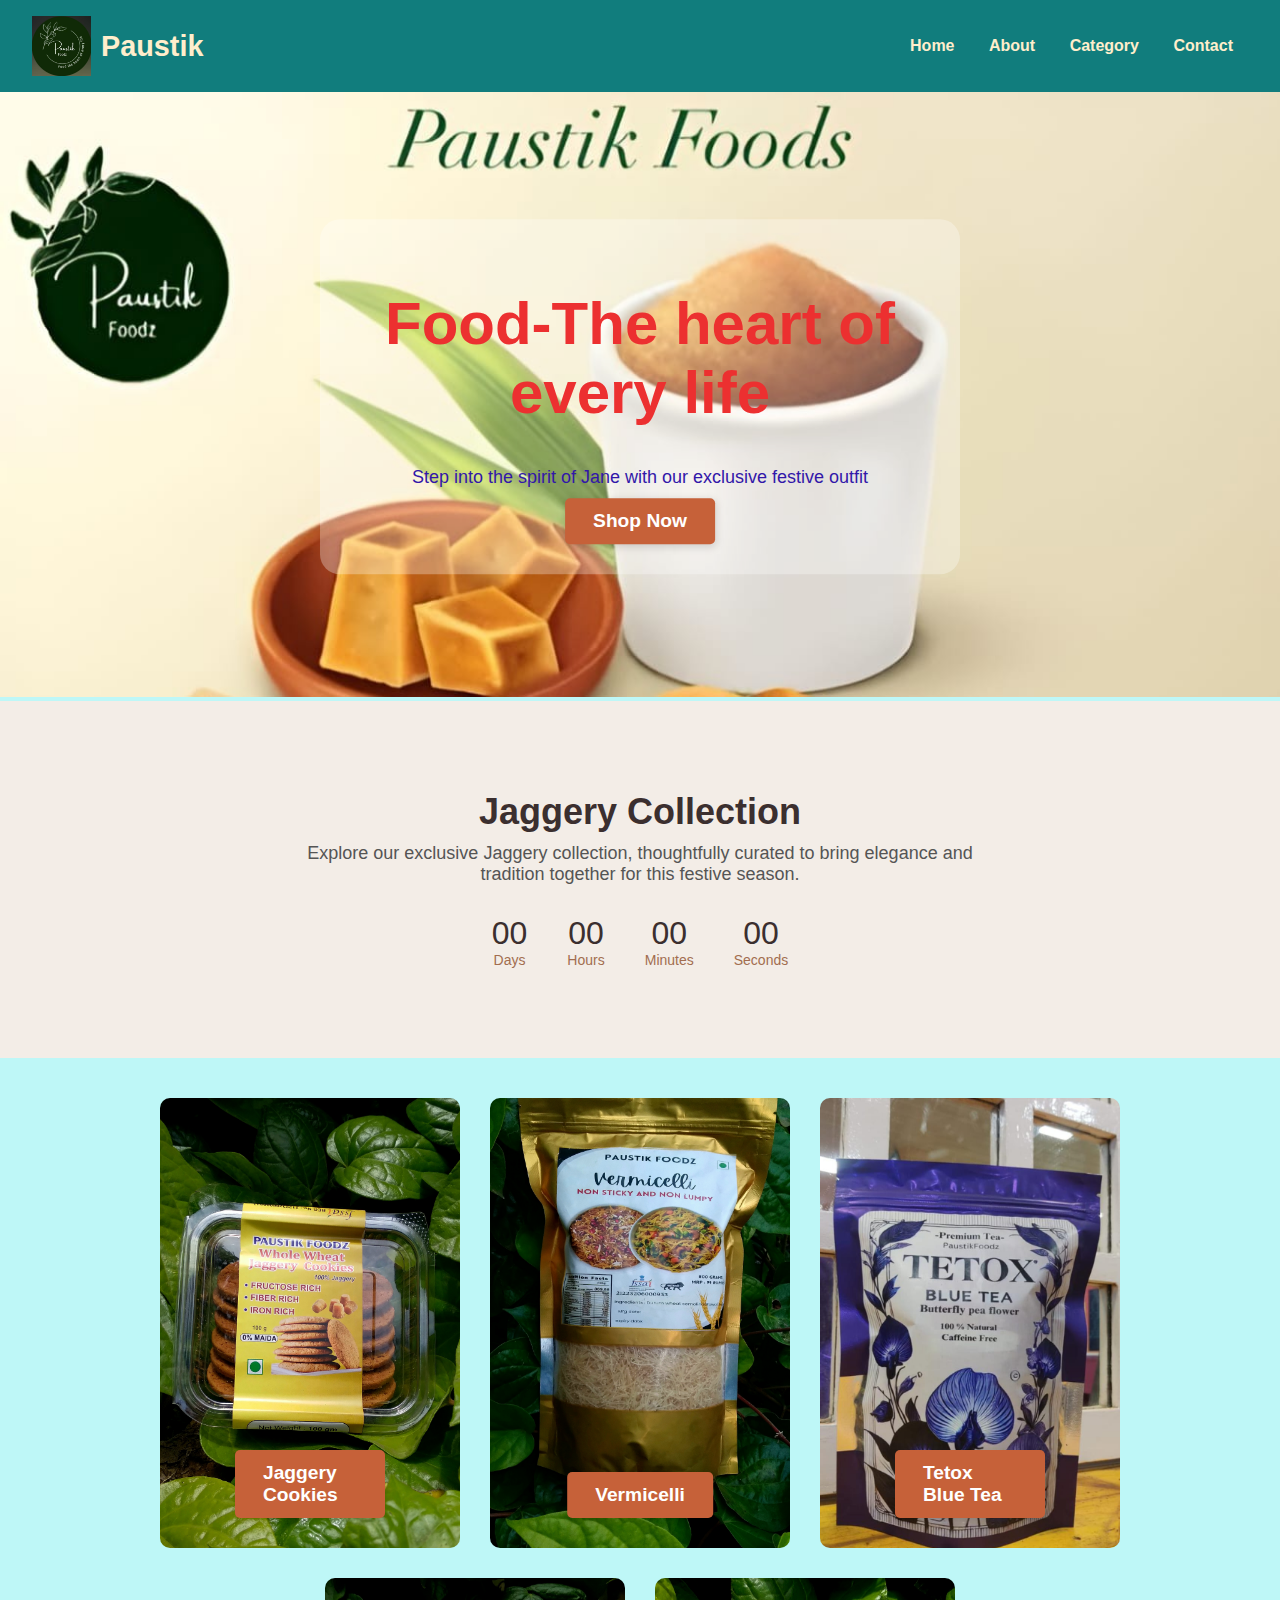
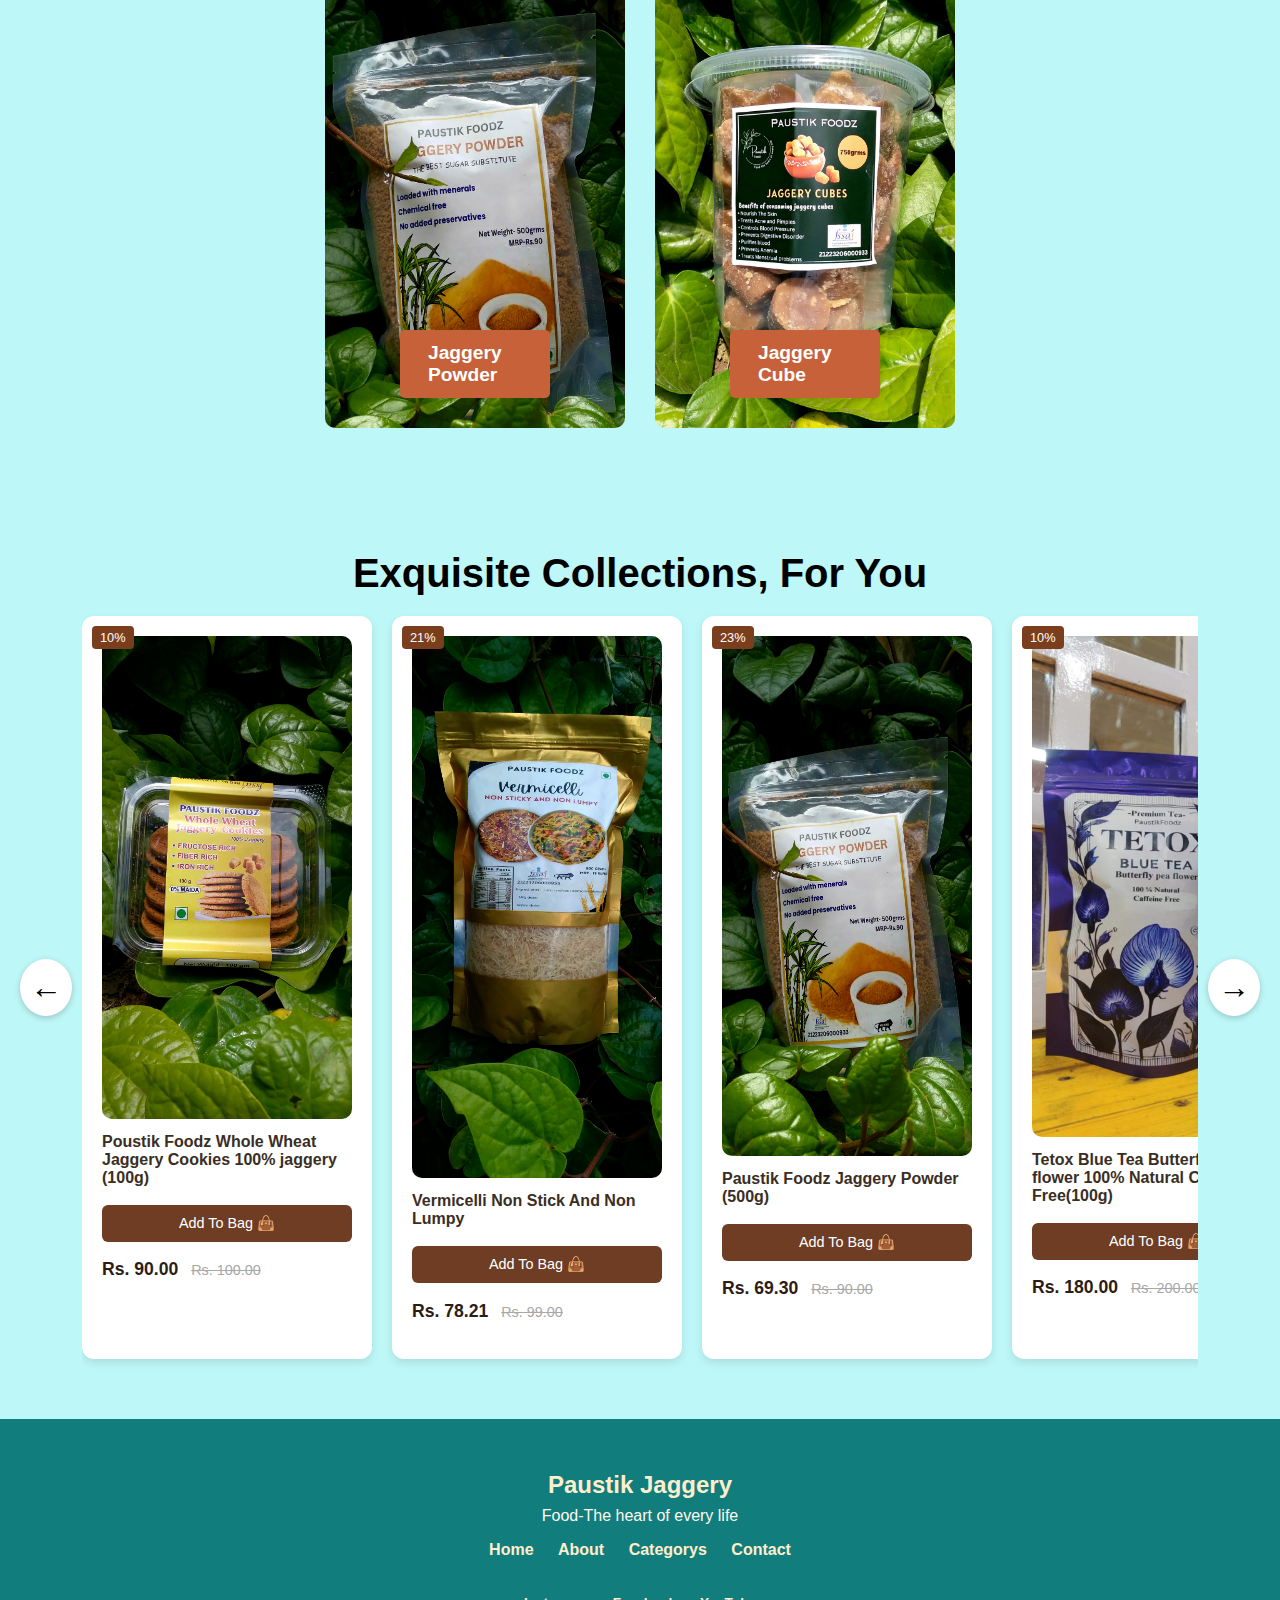
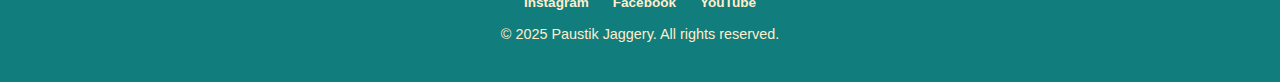
<file: index.html>
<!DOCTYPE html>
<html lang="en">
<head>
  <meta charset="UTF-8" />
  <meta name="viewport" content="width=device-width, initial-scale=1.0" />
  <title>Home Page</title>
  <link href="index.css" rel="stylesheet">
</head>
<body>

  <!-- Header with Logo and Navigation -->
  <header class="header">
    <div class="logo-container">
      <img src="image/logo.jpg" alt="Paustik " />
      <h1>Paustik</h1>
    </div>
    <nav>
      <a href="index.html">Home</a>
      <a href="about.html">About</a>
      <a href="category.html">Category</a>
      <a href="contact.html">Contact</a>
    </nav>
  </header>

  <!-- Hero Section -->
  <section class="hero">
    <img src="image/wp.jpg" alt="Onam Banner" class="hero-image"/>
    <div class="overlay">
      <h1>Food-The heart of every life</h1>
      <p>Step into the spirit of Jane with our exclusive festive outfit</p> <br> <br>
      <a href="category.html" class="btn">Shop Now</a>
    </div>
  </section>

  <!-- Jaggery Collection Countdown -->
  <section class="collection" id="collection">
    <div class="content">
      <h2>Jaggery Collection</h2>
      <p>Explore our exclusive Jaggery collection, thoughtfully curated to bring elegance and tradition together for this festive season.</p>
    </div>
    <div class="countdown">
      <div><span id="days">00</span><small>Days</small></div>
      <div><span id="hours">00</span><small>Hours</small></div>
      <div><span id="minutes">00</span><small>Minutes</small></div>
      <div><span id="seconds">00</span><small>Seconds</small></div>
    </div>
    <!-- <a href="#" class="btn dark">Shop Onam Collection</a> -->
  </section>

  <!-- Scroll to Top Button -->
  <!-- <button id="scrollToTopBtn">&#8679;</button> -->






   <section class="collections">
    <div class="collection-card">
      <img src="image/image1.jpg" alt="cookies Specials" />
      <div class="btn"> Jaggery Cookies</div>
    </div>
    <div class="collection-card">
      <img src="image/image2.jpg" alt="Jaggery" />
      <div class="btn">Vermicelli</div>
    </div>
    <div class="collection-card">
      <img src="image/image7.jpg" alt="Jaggery" />
      <div class="btn">Tetox Blue Tea</div>
    </div>
    <div class="collection-card">
      <img src="image/image3.jpg" alt="Jaggery" />
      <div class="btn"> Jaggery Powder </div>
    </div>
    <div class="collection-card">
      <img src="image/image4.jpg" alt="Jaggery" />
      <div class="btn"> Jaggery Cube </div>
    </div>
  </section>


  <section class="product-section">
    <h2>Exquisite Collections,  For You</h2>
    <!-- <p class="subheading">Discover Timeless Styles That Blend Tradition And Modern Elegance, Crafted To Elevate Every Occasion.</p> -->

    <div class="carousel">
      <div class="arrow left" onclick="scrollLeft()">&#8592;</div>

      <div class="product-container" id="productContainer">
        <!-- Product Card 1 -->
        <div class="product-card">
          <span class="discount">10%</span>
          <img src="image/image1.jpg" alt="Manjari Blossom" />
          <h3>Poustik Foodz Whole Wheat Jaggery Cookies 100% jaggery (100g) </h3>
          <button class="add-to-bag">Add To Bag 👜</button>
          <p class="price">Rs. 90.00 <span>Rs. 100.00</span></p>
        </div>

        <!-- Product Card 2 -->
        <div class="product-card">
          <span class="discount">21%</span>
          <img src="image/image2.jpg" alt="Padmam Grace" />
          <h3>Vermicelli Non Stick And Non Lumpy</h3>
          <button class="add-to-bag">Add To Bag 👜</button>
          <p class="price">Rs. 78.21 <span>Rs. 99.00</span></p>
        </div>

        
        <!-- Product Card 3 -->
        <div class="product-card">
          <span class="discount">23%</span>
          <img src="image/image3.jpg" alt="Gajam Strength" />
          <h3>Paustik Foodz Jaggery Powder (500g)</h3>
          <button class="add-to-bag">Add To Bag 👜</button>
          <p class="price">Rs. 69.30 <span>Rs. 90.00</span></p>
        </div>

        <!-- Product Card 4 -->
        <div class="product-card">
          <span class="discount">10%</span>
          <img src="image/image7.jpg" alt="Gajam Strength" />
          <h3>Tetox Blue Tea Butterfly pea flower 100% Natural Caffeine Free(100g)</h3>
          <button class="add-to-bag">Add To Bag 👜</button>
          <p class="price">Rs. 180.00 <span>Rs. 200.00</span></p>
        </div>

        <!-- Product Card 5 -->
        <div class="product-card">
          <span class="discount">23%</span>
          <img src="image/image4.jpg" alt="Tharam Legacy" />
          <h3> Paustik Foodz Jaggery Cube(750g) </h3>
          <button class="add-to-bag">Add To Bag 👜</button>
          <p class="price">Rs. 154.00 <span>Rs. 200.00</span></p>
        </div>

        <!-- Product Card 6 -->
        <div class="product-card">
          <span class="discount">10%</span>
          <img src="image/image5.jpg" alt="Poonthanam Beauty" />
          <h3>Poustik Foodz Ragi Jaggery Cookies 100% jaggery (100g)</h3>
          <button class="add-to-bag">Add To Bag 👜</button>
          <p class="price">Rs. 90.00 <span>Rs. 100.00</span></p>
        </div>
      </div>

      <!-- Product Card 6
        <div class="product-card">
          <span class="discount">15%</span>
          <img src="image/image6.jpg" alt="Tharam Legacy" />
          <h3> Poustik Foodz Ragi Jaggery Cookies 100% jaggery (100g) & Poustik Foodz Whole Wheat Jaggery Cookies 100% jaggery (100g)</h3>
          <button class="add-to-bag">Add To Bag 👜</button>
          <p class="price">Rs. 170.00 <span>Rs. 200.00</span></p>
        </div> -->

      <div class="arrow right" onclick="scrollRight()">&#8594;</div>
    </div>
  </section>

  <script src="index.js"></script>


 
 <!-- Footer Section -->
  <footer>
    <div class="footer-column"></div>
    <h2>Paustik Jaggery</h2>
    <p>Food-The heart of every life</p>

    <div class="footer-links">
      <a href="index.html">Home</a>
      <a href="about.html">About</a>
      <a href="category.html">Categorys</a>
      <a href="contact.html">Contact</a>
   </div>

   <div class="footer-bottom">
      <a href="#">Instagram</a>
      <a href="#">Facebook</a>
      <a href="#">YouTube</a>
    </div>

    <p class="footer-note">&copy; 2025 Paustik Jaggery. All rights reserved.</p>
  </footer>


</body>
</html>
</file>
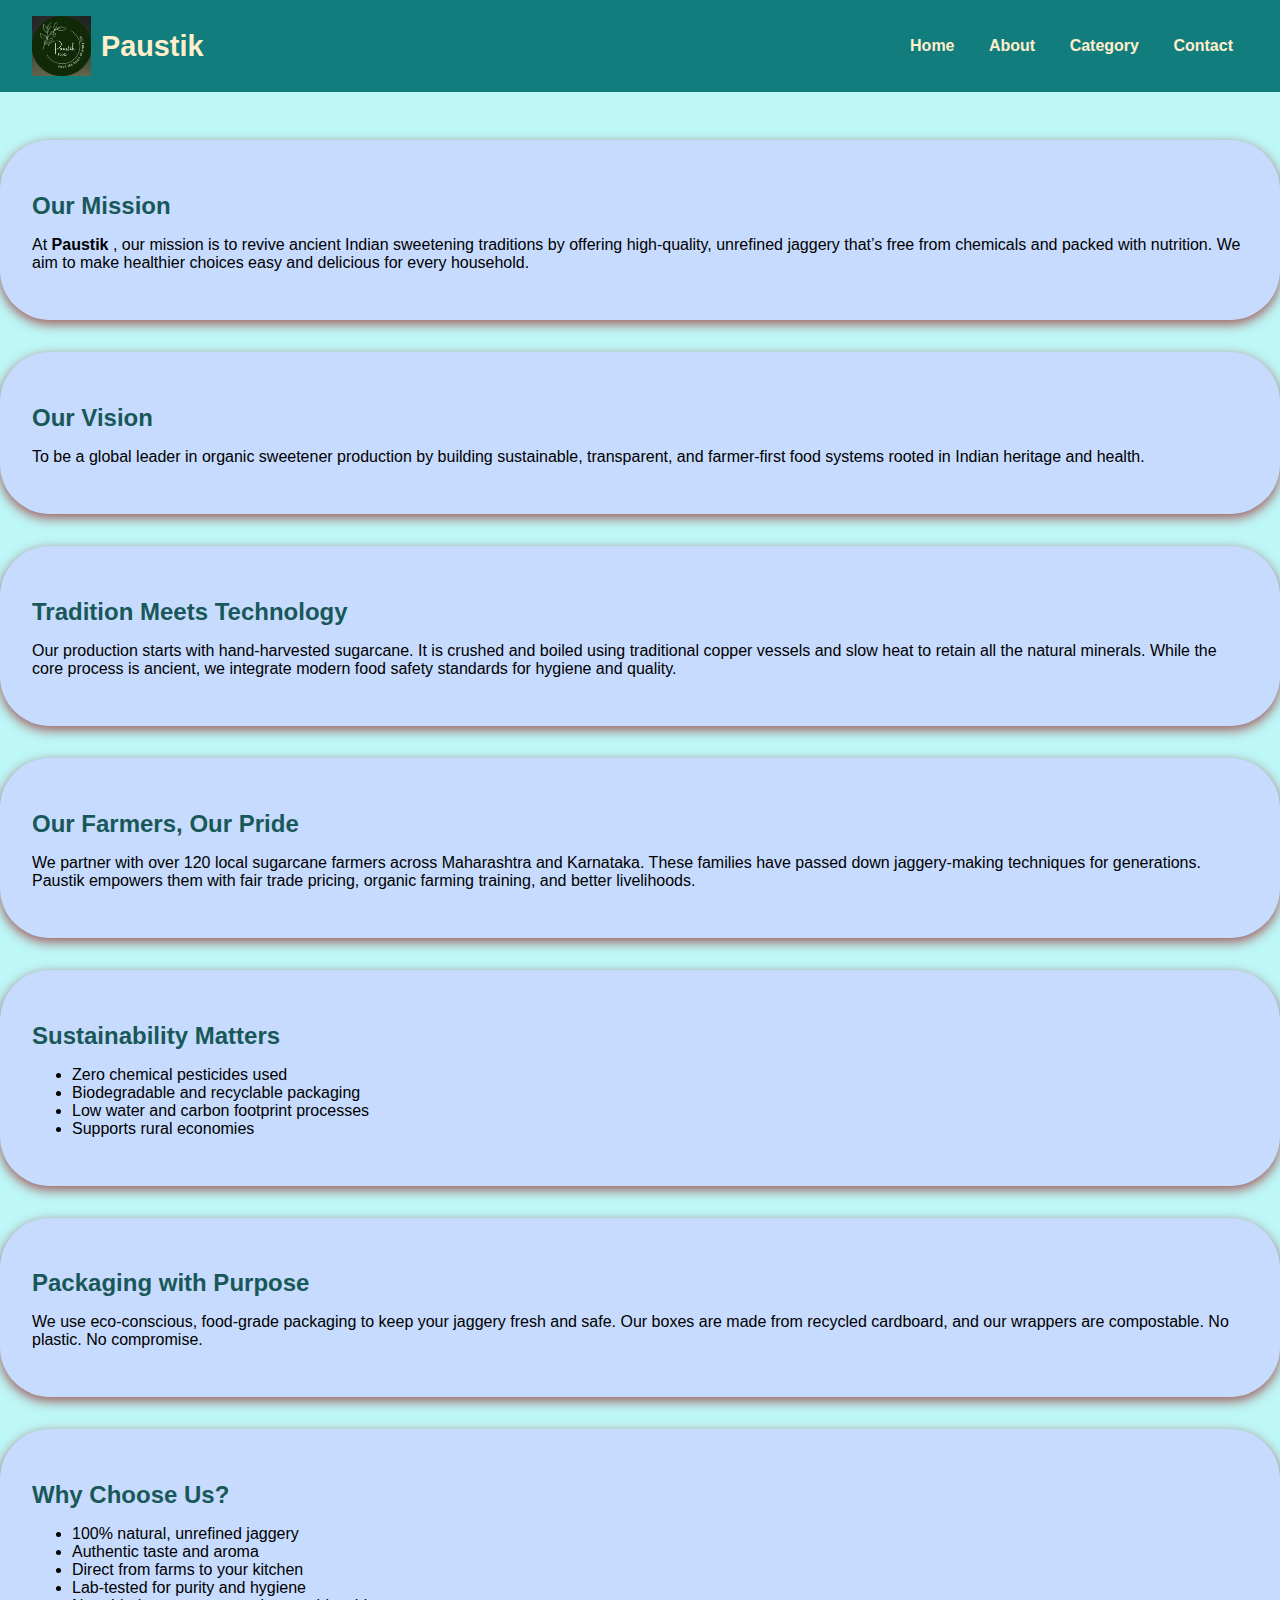
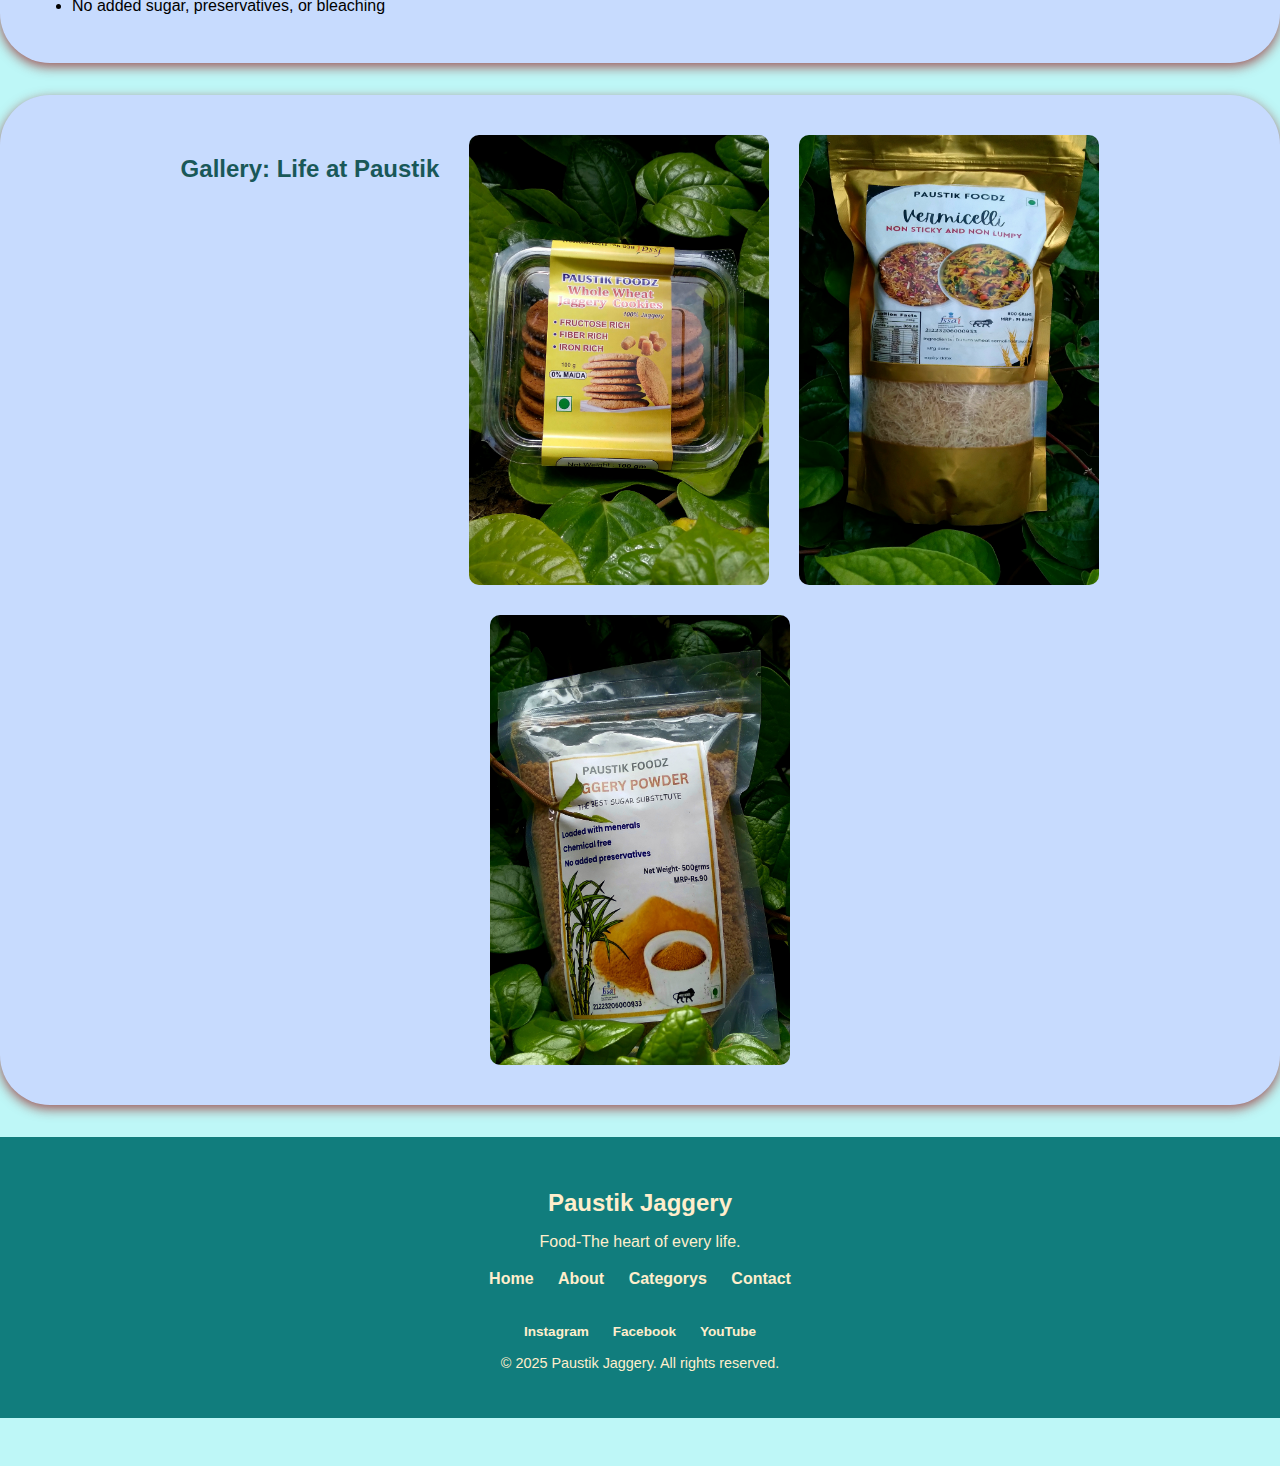
<file: about.html>
<!DOCTYPE html>
<html lang="en">
<head>
  <meta charset="UTF-8" />
  <meta name="viewport" content="width=device-width, initial-scale=1.0" />
  <title>Paustik Jaggery - Header</title>
  <link href="about.css" rel="stylesheet">
</head>
<body>

  <!-- Header with Logo and Navigation -->
  <header class="header">
    <div class="logo-container">
      <img src="image/logo.jpg" alt="Paustik " />
      <h1>Paustik</h1>
    </div>
    <nav>
      <a href="index.html">Home</a>
      <a href="about.html">About</a>
      <a href="category.html">Category</a>
      <a href="contact.html">Contact</a>
    </nav>
  </header>

 <div class="container">
    
    <section>
      <h2>Our Mission</h2>
      <p>
        At <strong>Paustik </strong>, our mission is to revive ancient Indian sweetening traditions by offering high-quality, unrefined jaggery that’s free from chemicals and packed with nutrition. We aim to make healthier choices easy and delicious for every household.
      </p>
    </section>

    <section>
      <h2>Our Vision</h2>
      <p>
        To be a global leader in organic sweetener production by building sustainable, transparent, and farmer-first food systems rooted in Indian heritage and health.
      </p>
    </section>

    <section>
      <h2>Tradition Meets Technology</h2>
      <p>
        Our production starts with hand-harvested sugarcane. It is crushed and boiled using traditional copper vessels and slow heat to retain all the natural minerals. While the core process is ancient, we integrate modern food safety standards for hygiene and quality.
      </p>
    </section>

    <section>
      <h2>Our Farmers, Our Pride</h2>
      <p>
        We partner with over 120 local sugarcane farmers across Maharashtra and Karnataka. These families have passed down jaggery-making techniques for generations. Paustik empowers them with fair trade pricing, organic farming training, and better livelihoods.
      </p>
    </section>

    <section>
      <h2>Sustainability Matters</h2>
      <ul>
        <li>Zero chemical pesticides used</li>
        <li>Biodegradable and recyclable packaging</li>
        <li>Low water and carbon footprint processes</li>
        <li>Supports rural economies</li>
      </ul>
    </section>

    <section>
      <h2>Packaging with Purpose</h2>
      <p>
        We use eco-conscious, food-grade packaging to keep your jaggery fresh and safe. Our boxes are made from recycled cardboard, and our wrappers are compostable. No plastic. No compromise.
      </p>
    </section>

    <section>
      <h2>Why Choose Us?</h2>
      <ul>
        <li>100% natural, unrefined jaggery</li>
        <li>Authentic taste and aroma</li>
        <li>Direct from farms to your kitchen</li>
        <li>Lab-tested for purity and hygiene</li>
        <li>No added sugar, preservatives, or bleaching</li>
      </ul>
    </section>

 <section class="collections">
      <h2>Gallery: Life at Paustik</h2>
      <div class="collection-card">
      <img src="image/image1.jpg" alt="cookies Specials" />
     
    </div>
    <div class="collection-card">
      <img src="image/image2.jpg" alt="Ver" />
     
    </div>
    <div class="collection-card">
      <img src="image/image3.jpg" alt="Women's Collection" />
      
    </div>
    </section>

 <!-- Footer Section -->
  <footer>
    <div class="footer-column"></div>
    <h2>Paustik Jaggery</h2>
    <p class="p">Food-The heart of every life.</p>

    <div class="footer-links">
      <a href="index.html">Home</a>
      <a href="about.html">About</a>
      <a href="category.html">Categorys</a>
      <a href="contact.html">Contact</a>
   </div>

   <div class="footer-bottom">
      <a href="#">Instagram</a>
      <a href="#">Facebook</a>
      <a href="#">YouTube</a>
    </div>

    <p class="footer-note">&copy; 2025 Paustik Jaggery. All rights reserved.</p>
  </footer>


</body>
</html>
</file>
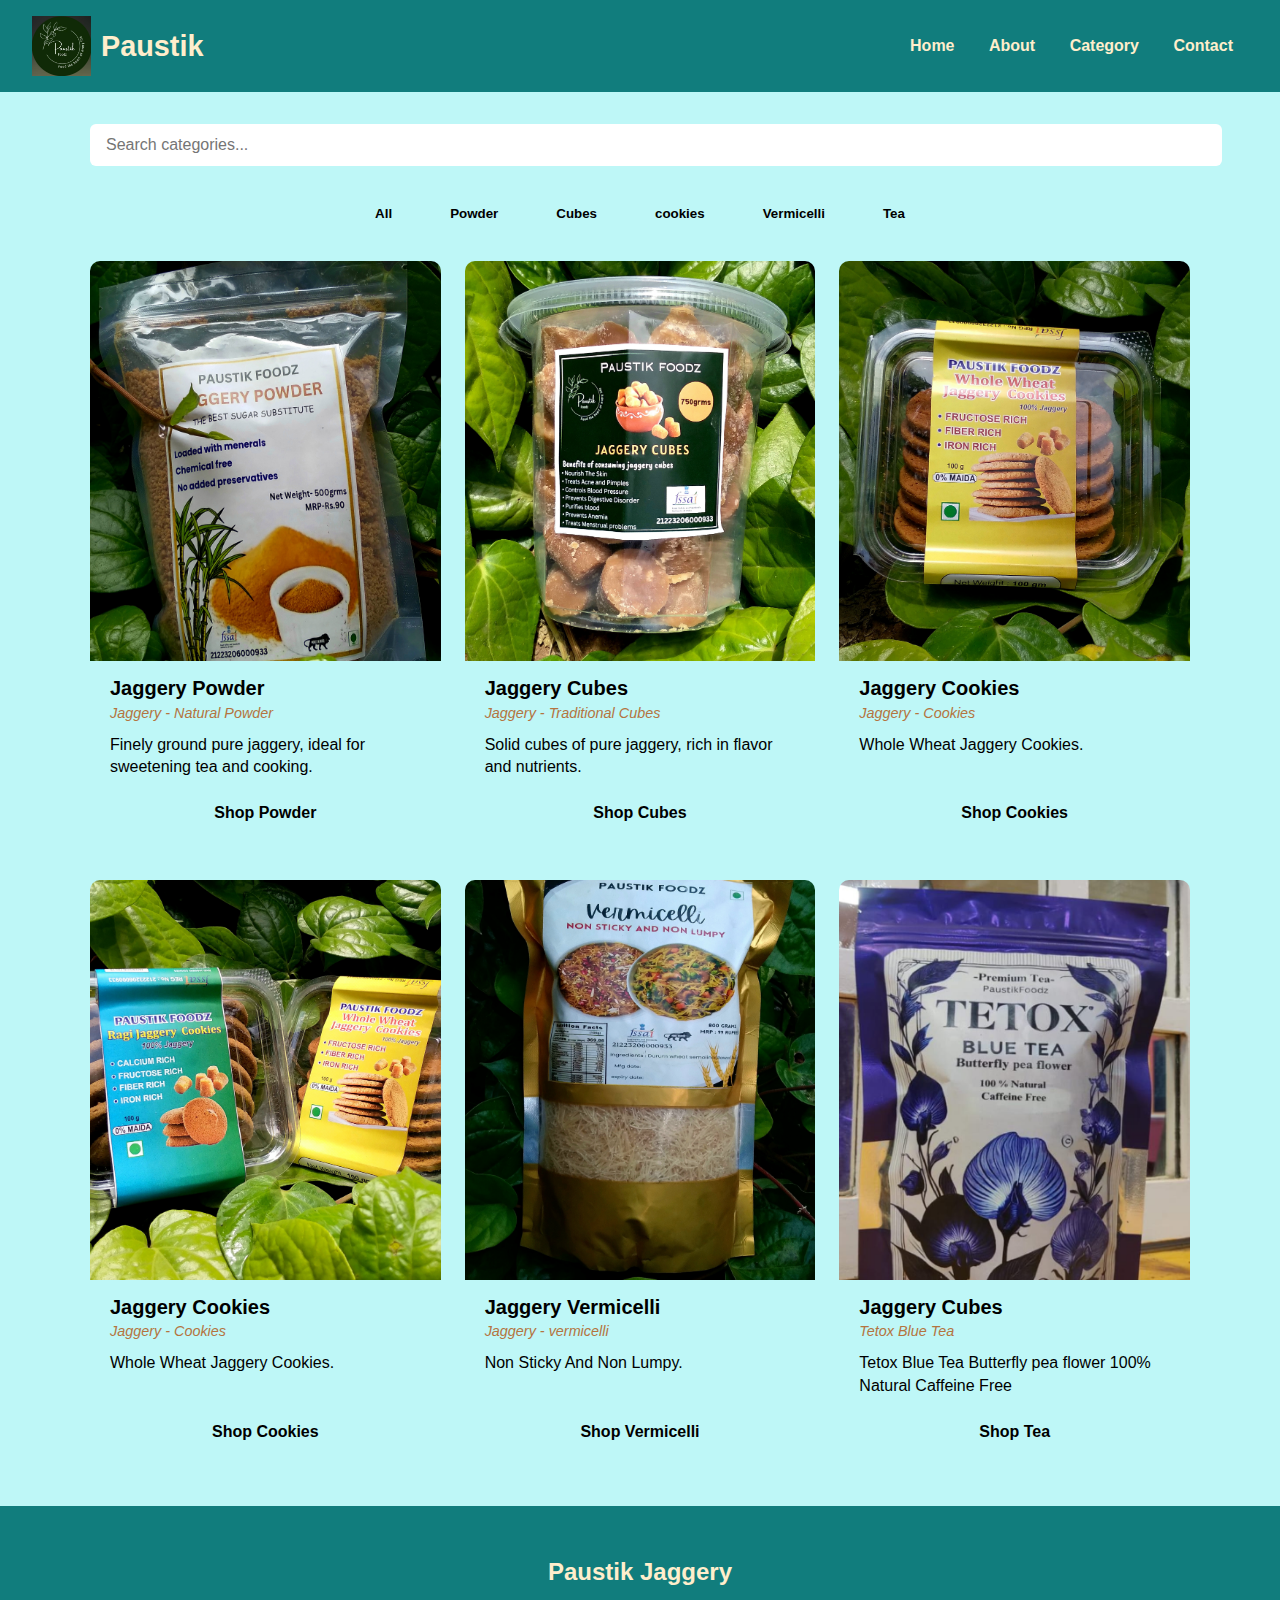
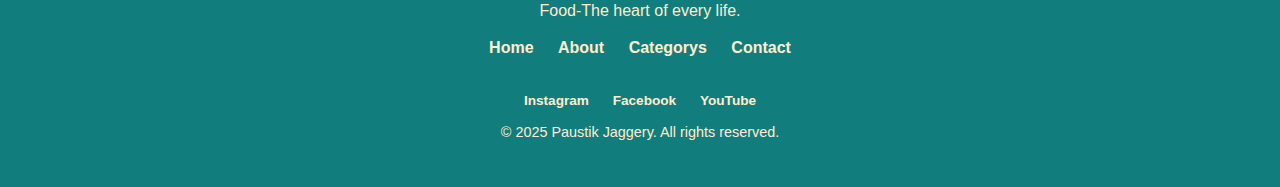
<file: category.html>
<!DOCTYPE html>
<html lang="en">
<head>
  <meta charset="UTF-8" />
  <meta name="viewport" content="width=device-width, initial-scale=1.0" />
  <title>Paustik Jaggery - Header</title>
  <link href="category.css" rel="stylesheet">
</head>
<body>

  <!-- Header with Logo and Navigation -->
  <header class="header">
    <div class="logo-container">
      <img src="image/logo.jpg" alt="Paustik " />
      <h1>Paustik</h1>
    </div>
    <nav>
      <a href="index.html">Home</a>
      <a href="about.html">About</a>
      <a href="category.html">Category</a>
      <a href="contact.html">Contact</a>
    </nav>
  </header>

  
  <!-- Main container -->
  <div class="container">

    <!-- Search bar -->
    <input
      type="text"
      id="searchInput"
      placeholder="Search categories..."
      aria-label="Search categories"
    />

    <!-- Filter Buttons -->
    <div class="filter-bar" role="group" aria-label="Filter categories">
      <button class="active" onclick="filterCards('all')">All</button>
      <button onclick="filterCards('powder')">Powder</button>
      <button onclick="filterCards('cubes')">Cubes</button>
      <button onclick="filterCards('cookies')">cookies</button>
      <button onclick="filterCards('vermicelli')">Vermicelli</button>
      <button onclick="filterCards('Tetox Blue Tea')">Tea</button>
    </div>


<!-- Category cards -->
    <div class="category-grid" id="categoryGrid">

      <article class="category-card" data-category="powder" role="region" aria-label="Jaggery Powder category">
        <img src="image/image3.jpg" alt="Jaggery Powder" loading="lazy" />
        <div class="card-content">
          <h3>Jaggery Powder</h3>
          <div class="subpoint">Jaggery - Natural Powder</div>
          <p>Finely ground pure jaggery, ideal for sweetening tea and cooking.</p>
          <a href="products.html?category=powder" class="shop-btn" aria-label="Shop Jaggery Powder products">Shop Powder</a>
        </div>
      </article>

      <article class="category-card" data-category="cubes" role="region" aria-label="Jaggery Cubes category">
        <img src="image/image4.jpg" alt="Jaggery Cubes" loading="lazy" />
        <div class="card-content">
          <h3>Jaggery Cubes</h3>
          <div class="subpoint">Jaggery - Traditional Cubes</div>
          <p>Solid cubes of pure jaggery, rich in flavor and nutrients.</p>
          <a href="products.html?category=cubes" class="shop-btn" aria-label="Shop Jaggery Cubes products">Shop Cubes</a>
        </div>
      </article>

      <article class="category-card" data-category="cookies" role="region" aria-label="cookies category">
        <img src="image/image1.jpg" alt="Cookie" loading="lazy" />
        <div class="card-content">
          <h3> Jaggery Cookies</h3>
          <div class="subpoint">Jaggery - Cookies</div>
          <p>Whole Wheat Jaggery Cookies.</p>
          <a href="products.html?category=cookies" class="shop-btn" aria-label="Shop cookies products">Shop Cookies</a>
        </div>
      </article>
      <article class="category-card" data-category="cookies" role="region" aria-label="cookies category">
        <img src="image/image6.jpg" alt="Cookie" loading="lazy" />
        <div class="card-content">
          <h3> Jaggery Cookies</h3>
          <div class="subpoint">Jaggery - Cookies</div>
          <p>Whole Wheat Jaggery Cookies.</p>
          <a href="products.html?category=cookies" class="shop-btn" aria-label="Shop cookies products">Shop Cookies</a>
        </div>
      </article>

       <article class="category-card" data-category="vermicelli" role="region" aria-label="vermicelli category">
        <img src="image/image2.jpg" alt="vermicelli" loading="lazy" />
        <div class="card-content">
          <h3> Jaggery Vermicelli</h3>
          <div class="subpoint">Jaggery - vermicelli</div>
          <p>Non Sticky And Non Lumpy.</p>
          <a href="products.html?category=cookies" class="shop-btn" aria-label="Shop cookies products">Shop Vermicelli</a>
        </div>
      </article>

      <article class="category-card" data-category="Tea" role="region" aria-label="Tea category">
        <img src="image/image7.jpg" alt="Tetox Blue Tea" loading="lazy" />
        <div class="card-content">
          <h3>Jaggery Cubes</h3>
          <div class="subpoint">Tetox Blue Tea</div>
          <p>Tetox Blue Tea Butterfly pea flower 100% Natural Caffeine Free</p>
          <a href="products.html?category=cubes" class="shop-btn" aria-label="Shop Jaggery Cubes products">Shop Tea</a>
        </div>
      </article>

    </div>

  </div>
 

  <!-- Footer Section -->
  <footer>
    <div class="footer-column"></div>
    <h2>Paustik Jaggery</h2>
    <p class="p">Food-The heart of every life.</p>

    <div class="footer-links">
      <a href="index.html">Home</a>
      <a href="about.html">About</a>
      <a href="category.html">Categorys</a>
      <a href="contact.html">Contact</a>
   </div>

   <div class="footer-bottom">
      <a href="#">Instagram</a>
      <a href="#">Facebook</a>
      <a href="#">YouTube</a>
    </div>

    <p class="footer-note">&copy; 2025 Paustik Jaggery. All rights reserved.</p>
  </footer>

  <!-- Scriptr -->
<script>
    // Cookie helpers
    function setCookie(name, value, days) {
      const date = new Date();
      date.setTime(date.getTime() + days * 24 * 60 * 60 * 1000);
      document.cookie = `${name}=${value};expires=${date.toUTCString()};path=/`;
    }
    function getCookie(name) {
      const nameEQ = name + "=";
      const ca = document.cookie.split(';');
      for (let c of ca) {
        c = c.trim();
        if (c.indexOf(nameEQ) === 0) return c.substring(nameEQ.length);
      }
      return null;
    }

    // Filter cards by category
    function filterCards(category) {
      const buttons = document.querySelectorAll('.filter-bar button');
      const cards = document.querySelectorAll('.category-card');

      // Save selection in cookie for 7 days
      setCookie('selectedCategory', category, 7);

      buttons.forEach(btn => {
        btn.classList.remove('active');
        if (btn.textContent.toLowerCase() === category) {
          btn.classList.add('active');
        }
        if (category === 'all') {
          buttons[0].classList.add('active');
        }
      });

      cards.forEach(card => {
        const cat = card.getAttribute('data-category');
        card.style.display = (category === 'all' || cat === category) ? 'flex' : 'none';
      });

      // Clear search input when filtering by button
      document.getElementById('searchInput').value = '';
    }

    // Search input filtering
    document.getElementById('searchInput').addEventListener('input', function () {
      const searchTerm = this.value.toLowerCase();
      const cards = document.querySelectorAll('.category-card');
      // Remove active from filter buttons when typing
      document.querySelectorAll('.filter-bar button').forEach(btn => btn.classList.remove('active'));

      cards.forEach(card => {
        const text = card.innerText.toLowerCase();
        card.style.display = text.includes(searchTerm) ? 'flex' : 'none';
      });
    });

    // On page load, restore selected filter from cookie or default to 'all'
    window.addEventListener('DOMContentLoaded', () => {
      const savedCategory = getCookie('selectedCategory') || 'all';
      filterCards(savedCategory);
    });
  </script>

</body>
</html>
</file>
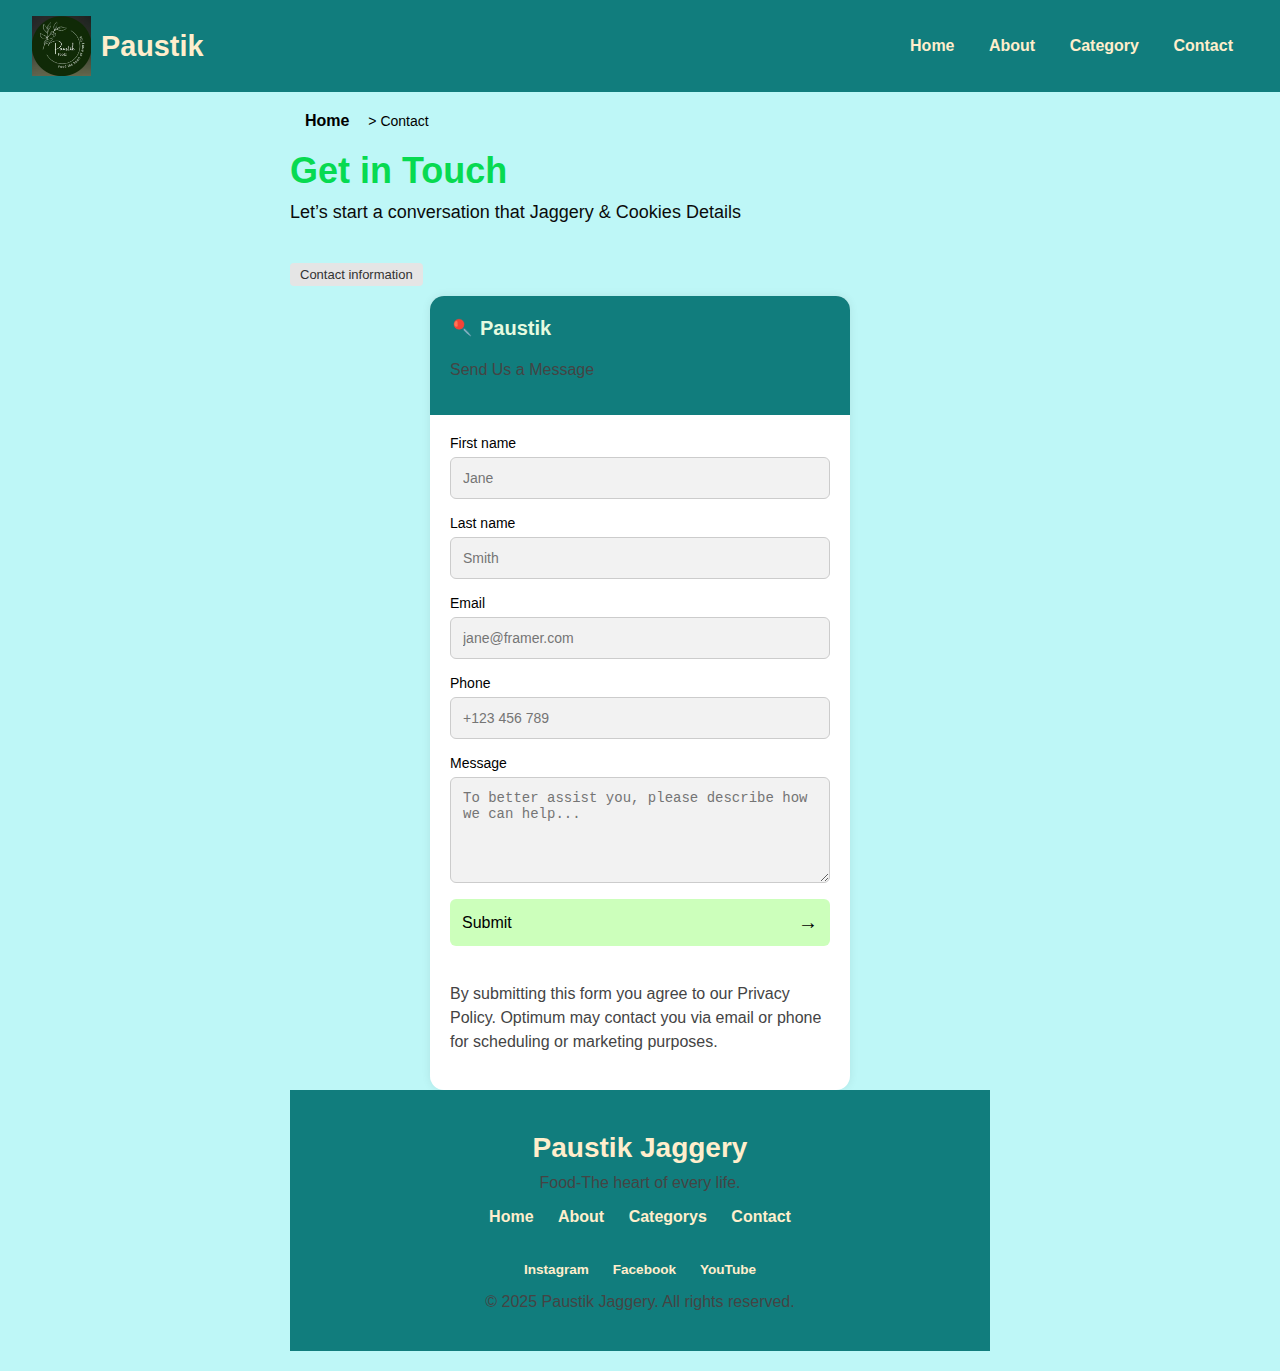
<file: contact.html>
<!DOCTYPE html>
<html lang="en">
<head>
  <meta charset="UTF-8" />
  <meta name="viewport" content="width=device-width, initial-scale=1.0" />
  <title>Paustik Contact</title>
  <link href="contact.css" rel="stylesheet">
</head>
<body>

  <!-- Header with Logo and Navigation -->
  <header class="header">
    <div class="logo-container">
      <img src="image/logo.jpg" alt="Paustik " />
      <h1>Paustik</h1>
    </div>
    <nav>
      <a href="index.html">Home</a>
      <a href="about.html">About</a>
      <a href="category.html">Category</a>
      <a href="contact.html">Contact</a>
    </nav>
  </header>


  <div class="container">
    <nav class="breadcrumb">
      <a href="#">Home</a> &gt; <span>Contact</span>
    </nav>

    <header class="contact-header">
      <h1>Get in Touch</h1>
      <p>Let’s start a conversation that Jaggery & Cookies Details</p>
    </header>

    <section class="consultation">
      <span class="label">Contact information</span>
      <!-- <h2>Book a Consultation</h2>
      <p>Want to speak directly with a consultant? Schedule a call to discuss your needs and goals.</p> -->

      <!-- <div class="map-container">
        <iframe

          width="100%" height="300" style="border:0;" allowfullscreen="" loading="lazy">
        </iframe>
      </div> -->
       <div class="form-container">
    <div class="form-header">
      <div class="logo">
        <span class="icon">📍</span>
        <span>Paustik</span>
      </div>
      <p>Send Us a Message</p>
    </div>

    <form class="contact-form">
      <label>
        First name
        <input type="text" placeholder="Jane" />
      </label>

      <label>
        Last name
        <input type="text" placeholder="Smith" />
      </label>

      <label>
        Email
        <input type="email" placeholder="jane@framer.com" />
      </label>

      <label>
        <span>Phone</span>
        <input type="tel" placeholder="+123 456 789" />
      </label>

      <label>
        Message
        <textarea placeholder="To better assist you, please describe how we can help..."></textarea>
      </label>

      <button type="submit">
        Submit <span class="arrow">→</span>
      </button>
    </form>

    <p class="privacy-note">
      By submitting this form you agree to our Privacy Policy. Optimum may contact you via email or phone for scheduling or marketing purposes.
    </p>
  </div>

 <!-- Footer Section -->
  <footer>
    <div class="footer-column"></div>
    <h2>Paustik Jaggery</h2>
    <p>Food-The heart of every life.</p>

    <div class="footer-links">
      <a href="index.html">Home</a>
      <a href="about.html">About</a>
      <a href="category.html">Categorys</a>
      <a href="contact.html">Contact</a>
   </div>

   <div class="footer-bottom">
      <a href="#">Instagram</a>
      <a href="#">Facebook</a>
      <a href="#">YouTube</a>
    </div>

    <p class="footer-note">&copy; 2025 Paustik Jaggery. All rights reserved.</p>
  </footer>


</body>
</html>
</file>
<file: index.css>
/* :root {
      --peach-light: #fff3e6;
      --peach: #ffd6b0;
      --peach-dark: #f4b183;
      --accent: #e67e22;
      --text-dark: #4b2e1e;
      --white: #ffffff;
    } */

    body {
      margin: 0;
      font-family: 'Segoe UI', sans-serif;
      background-color: var(--white);
      background-color: rgb(190, 247, 247);
    }

    /* Header Container */
    .header {
      display: flex;
      justify-content: space-between;
      align-items: center;
      padding: 1rem 2rem;
      background-color: var(--peach-light);
      border-bottom: 2px solid var(--peach-dark);
      background-color: rgb(17, 125, 125);
      color: #ffeecc;
      
    }

    /* Logo and Brand Name */
    .logo-container {
      display: flex;
      align-items: center;
      shape-image-threshold: calc(Responsive);
    }

    .logo-container img {
      height: 60px;
      margin-right: 10px;
    }

    .logo-container h1 {
      font-size: 1.8rem;
      color: var(--accent);
      margin: 0;
    }

    /* Navigation */
    nav a {
      margin: 0 15px;
      text-decoration: none;
      color: var(--text-dark);
      font-weight: bold;
      font-size: 1rem;
      transition: color 0.3s ease;
    }

    nav a:hover {
      color: var(--accent);
    }

    /* Responsive: Stack menu vertically on small screens */
    @media (max-width: 768px) {
      .header {
        flex-direction: column;
        align-items: flex-start;
      }

      nav {
        margin-top: 1rem;
        width: 100%;
      }

      nav a {
        display: block;
        margin: 8px 0;
      }
    }

    
    /* Footer styles */
    
    footer {
      background-color: var(--peach-dark);
      color: var(--text-light);
      text-align: center;
      padding: 2rem 1rem;
      background-color: rgb(17, 125, 125);
      color:#ffeecc;
      color: #0f0f0f;
      
    }
    
    /* .footer-container {
      display: grid;
      grid-template-columns: repeat(auto-fit, minmax(200px, 1fr));
      gap: 40px;
      margin-bottom: 40px;
    } */


    footer h2 {
      margin-bottom: 0.5rem;
      font-size: 1.5rem;
      color:#ffeecc;
     
    }

    footer p {
      margin: 0.5rem 0;
      color: #fff9f0;
    }

    .footer-links {
      margin-top: 1rem;
    }

    .footer-links a {
      color:#ffeecc;
      text-decoration: none;
      margin: 0 10px;
      font-weight: bold;
      transition: color 0.3s ease;
    }

    .footer-links a:hover {
      color: var(--accent);
    }
    
    .footer-bottom {
      margin-top: 1rem;
      
    }

    .footer-bottom a {
      color:#ffeecc;
      text-decoration: none;
      margin: 0 10px;
      font-weight: bold;
      transition: color 0.3s ease;
    }

    .footer-bottom a:hover {
      color: var(--accent);
    }

    .footer-note {
      margin-top: 1rem;
      font-size: 0.9rem;
      color: #ffeecc;
    }
    /* .footer-column li {
      margin-bottom: 10px;
      font-size: 0.95rem;
    } */
    .footer-bottom {
      
      text-align: center;
      padding-top: 20px;
      font-size: 0.85rem;
      color: #0f0f0f;
    }

    /* Responsive */
    @media (max-width: 600px) {
      .footer-links {
        display: flex;
        flex-direction: column;
        gap: 10px;
      }
    }
    
     /* :root {
      --peach-dark: #f4b183;
      --accent: #e67e22;
      --white: #ffffff;
      --text-light: #fefefe;
    } */


    .collections {
  display: flex;
  justify-content: center;
  gap: 30px;
  padding: 40px;
  flex-wrap: wrap;
}

.collection-card {
  position: relative;
  width: 300px;
  height: 450px;
  overflow: hidden;
  border-radius: 10px;
}

.collection-card img {
  width: 100%;
  height: 100%;
  object-fit: cover;
  transition: transform 0.5s ease;
}

.collection-card:hover img {
  transform: scale(1.05);
}

.btn {
  position: absolute;
  bottom: 30px;
  left: 50%;
  transform: translateX(-50%);
  background-color: #fff5ef;
  color: #5a3015;
  padding: 12px 24px;
  font-size: 1.2rem;
  font-weight: bold;
  border-radius: 6px;
  box-shadow: 0 2px 8px rgba(0, 0, 0, 0.15);
  transition: background-color 0.3s ease;
  cursor: pointer;
}

.btn:hover {
  background-color: #f0e0d3;
}




.product-section {
  padding: 50px 20px;
  text-align: center;
}

.product-section h2 {
  font-size: 2.5rem;
  margin-bottom: 10px;
}

.subheading {
  font-size: 1rem;
  color: #6b6b6b;
  margin-bottom: 40px;
}

.carousel {
  position: relative;
  display: flex;
  align-items: center;
}

.product-container {
  display: flex;
  overflow-x: auto;
  gap: 20px;
  scroll-behavior: smooth;
  padding: 10px 0;
}

.product-card {
  background-color: #fff;
  width: 250px;
  padding: 20px;
  border-radius: 12px;
  box-shadow: 0 4px 8px rgba(0,0,0,0.1);
  flex-shrink: 0;
  text-align: left;
  position: relative;
}

.product-card img {
  width: 100%;
  border-radius: 10px;
}

.product-card h3 {
  font-size: 1rem;
  margin: 10px 0;
  color: #3a2e24;
}

.price {
  font-size: 1.1rem;
  font-weight: bold;
  color: #2c1c14;
}

.price span {
  text-decoration: line-through;
  color: #a8a8a8;
  font-weight: normal;
  font-size: 0.9rem;
  margin-left: 8px;
}

.discount {
  position: absolute;
  top: 10px;
  left: 10px;
  background: #7b3e1d;
  color: #fff;
  padding: 4px 8px;
  border-radius: 4px;
  font-size: 0.8rem;
}

.add-to-bag {
  background-color: #6e3d23;
  color: #fff;
  border: none;
  padding: 10px;
  width: 100%;
  margin-top: 8px;
  font-size: 0.9rem;
  cursor: pointer;
  border-radius: 6px;
}

.add-to-bag:hover {
  background-color: #5a2f1a;
}

.arrow {
  font-size: 2rem;
  background: #fff;
  padding: 10px;
  border-radius: 50%;
  box-shadow: 0 2px 6px rgba(0,0,0,0.2);
  cursor: pointer;
  user-select: none;
  z-index: 100;
}

.arrow.left {
  margin-right: 10px;
}

.arrow.right {
  margin-left: 10px;
}








body, html {
  font-family: 'Segoe UI', sans-serif;
  scroll-behavior: smooth;
}

.hero {
  position: relative;
  width: 100%;
  height: 20%;
  background-size: cover;
}

.hero-image {
  width: 100%;
  height: 20%;
  object-fit: cover;
}

.overlay {
  position: absolute;
  top: 50%;
  left: 50%;
  transform: translate(-50%, -50%);
  background: rgba(255, 255, 255, 0.3);
  padding: 30px 40px;
  text-align: center;
  border-radius: 20px;
}

.overlay h1 {
  font-size: 60px;
  font-family: 'Noto Sans Malayalam', sans-serif;
  color: rgb(236, 48, 48);
}

.overlay p {
  font-size: 18px;
  color: rgb(50, 23, 169);
  margin: 10px 0 20px;
}

.btn {
  padding: 12px 28px;
  background-color: #c66139;
  color: white;
  text-decoration: none;
  border-radius: 5px;
  font-weight: bold;
  transition: background 0.3s ease;
}

.btn:hover {
  background-color: #8e543f;
}

.btn.dark {
  background-color: #6d3c2b;
}

.collection {
  background: #f3ede7;
  text-align: center;
  padding: 60px 20px;
}

.collection h2 {
  font-size: 36px;
  margin-bottom: 10px;
  color: #3b2f2f;
}

.collection p {
  max-width: 700px;
  margin: 0 auto 30px;
  color: #555;
  font-size: 18px;
}

.countdown {
  display: flex;
  justify-content: center;
  gap: 40px;
  margin-bottom: 30px;
}

.countdown div {
  font-size: 32px;
  color: #3b2f2f;
}

.countdown small {
  display: block;
  font-size: 14px;
  color: #a26d4f;
}

/* #scrollToTopBtn {
  position: fixed;
  bottom: 20px;
  right: 20px;
  background: white;
  color: #a76b54;
  border: none;
  padding: 12px;
  font-size: 22px;
  border-radius: 50%;
  box-shadow: 0 2px 6px rgba(0,0,0,0.2);
  cursor: pointer;
  display: none;
} */
</file>
<file: about.css>
/* :root {
      --peach-light: #fff3e6;
      --peach: #ffd6b0;
      --peach-dark: #f4b183;
      --accent: #e67e22;
      --text-dark: #4b2e1e;
      --white: #ffffff;
    } */

    body {
      margin: 0;
      font-family: 'Segoe UI', sans-serif;
      background-color: var(--white);
      background-color: rgb(190, 247, 247);
    }

    /* Header Container */
    .header {
      display: flex;
      justify-content: space-between;
      align-items: center;
      padding: 1rem 2rem;
      background-color: var(--peach-light);
      border-bottom: 2px solid var(--peach-dark);
      background-color: rgb(17, 125, 125);
      color: #ffeecc;
    }

    /* Logo and Brand Name */
    .logo-container {
      display: flex;
      align-items: center;
      shape-image-threshold: initial(Responsive);
      
    }

    .logo-container img {
      height: 60px;
      margin-right: 10px;
    }

    .logo-container h1 {
      font-size: 1.8rem;
      color: var(--accent);
      margin: 0;
    }

    /* Navigation */
    nav a {
      margin: 0 15px;
      text-decoration: none;
      color: var(--text-dark);
      font-weight: bold;
      font-size: 1rem;
      transition: color 0.3s ease;
    }

    nav a:hover {
      color: var(--accent);
    }

    /* Responsive: Stack menu vertically on small screens */
    @media (max-width: 768px) {
      .header {
        flex-direction: column;
        align-items: flex-start;
      }

      nav {
        margin-top: 1rem;
        width: 100%;
      }

      nav a {
        display: block;
        margin: 8px 0;
      }
    }
    /* Footer styles */
    
    footer {
      background-color: var(--peach-dark);
      color: #ffeecc(--text-light);
      text-align: center;
      padding: 2rem 1rem;
      background-color: rgb(17, 125, 125);
      
    }
    /* .footer-container {
      display: grid;
      grid-template-columns: repeat(auto-fit, minmax(200px, 1fr));
      gap: 40px;
      margin-bottom: 40px;
    } */


    footer h2 {
      margin-bottom: 0.5rem;
      font-size: 1.5rem;
      color:#ffeecc;
    }

    /* footer p {
      margin: 0.5rem 0;
      color: #fff9f0;
    } */

    .footer-links {
      margin-top: 1rem;
    }

    .footer-links a {
      color: #ffeecc;
      text-decoration: none;
      margin: 0 10px;
      font-weight: bold;
      transition: color 0.3s ease;
    }

    .footer-links a:hover {
      color: var(--accent);
    }
    
    .footer-bottom {
      margin-top: 1rem;
      
    }

    .footer-bottom a {
      color: #ffeecc;
      text-decoration: none;
      margin: 0 10px;
      font-weight: bold;
      transition: color 0.3s ease;
    }

    .footer-bottom a:hover {
      color: var(--accent);
    }

    .footer-note {
      margin-top: 1rem;
      font-size: 0.9rem;
      color: #ffeecc;
    }
    /* .footer-column li {
      margin-bottom: 10px;
      font-size: 0.95rem;
    } */
    .footer-bottom {
      
      text-align: center;
      padding-top: 20px;
      font-size: 0.85rem;
      color: #030303;
    }
    .p {
      margin-bottom: 1.2rem;
      color: #ffeecc;
    }

    /* Responsive */
    @media (max-width: 600px) {
      .footer-links {
        display: flex;
        flex-direction: column;
        gap: 10px;
        
      }
   
    }
    
     /* :root {
      --peach-dark: #f4b183;
      --accent: #e67e22;
      --white: #ffffff;
      --text-light: #fefefe;
    } */

    body {
      margin: 0;
      font-family: 'Segoe UI', sans-serif;
    }

    .container {
      max-width: 1000%;
      margin: 3rem auto;
      padding: 0 0px;
      
    }

    section {
      background-color: rgb(199, 219, 254);
      margin-bottom: 2rem;
      padding: 2rem;
      border-radius: 50px;
      box-shadow: 0 4px 12px rgba(149, 31, 31, 0.733);
    }
    


    h2 {
      color: rgb(25, 88, 88);
      margin-bottom: 1rem;
    }

    /* ul {
      list-style-type: square;
      margin-left: 1.5rem;
      color: var(--text-muted);
    }
     */
     
.collections {
  display: flex;
  justify-content: center;
  gap: 30px;
  padding: 40px;
  flex-wrap: wrap;
  
}

.collection-card {
  position: relative;
  width: 300px;
  height: 450px;
  overflow: hidden;
  border-radius: 10px;
}

.collection-card img {
  width: 100%;
  height: 100%;
  object-fit: cover;
  transition: transform 0.5s ease;
}

.collection-card:hover img {
  transform: scale(1.05);
}


.btn:hover {
  background-color: #f0e0d3;
}
</file>
<file: category.css>
body {
      margin: 0;
      font-family: 'Segoe UI', sans-serif;
      background-color: var(--white);
      background-color: rgb(190, 247, 247);
    }

    /* Header Container */
    .header {
      display: flex;
      justify-content: space-between;
      align-items: center;
      padding: 1rem 2rem;
      background-color: var(--peach-light);
      border-bottom: 2px solid var(--peach-dark);
      background-color: rgb(17, 125, 125);
      color: #ffeecc;
    }

    /* Logo and Brand Name */
    .logo-container {
      display: flex;
      align-items: center;
      shape-image-threshold: initial(Responsive);
      
    }

    .logo-container img {
      height: 60px;
      margin-right: 10px;
    }

    .logo-container h1 {
      font-size: 1.8rem;
      color: var(--accent);
      margin: 0;
    }

    /* Navigation */
    nav a {
      margin: 0 15px;
      text-decoration: none;
      color: var(--text-dark);
      font-weight: bold;
      font-size: 1rem;
      transition: color 0.3s ease;
    }

    nav a:hover {
      color: var(--accent);
    }

    /* Responsive: Stack menu vertically on small screens */
    @media (max-width: 768px) {
      .header {
        flex-direction: column;
        align-items: flex-start;
      }

      nav {
        margin-top: 1rem;
        width: 100%;
      }

      nav a {
        display: block;
        margin: 8px 0;
      }
    }
    /* Footer styles */
    
    footer {
      background-color: var(--peach-dark);
      color: #ffeecc(--text-light);
      text-align: center;
      padding: 2rem 1rem;
      background-color: rgb(17, 125, 125);
      
    }
    /* .footer-container {
      display: grid;
      grid-template-columns: repeat(auto-fit, minmax(200px, 1fr));
      gap: 40px;
      margin-bottom: 40px;
    } */


    footer h2 {
      margin-bottom: 0.5rem;
      font-size: 1.5rem;
      color:#ffeecc;
    }

    /* footer p {
      margin: 0.5rem 0;
      color: #fff9f0;
    } */

    .footer-links {
      margin-top: 1rem;
    }

    .footer-links a {
      color: #ffeecc;
      text-decoration: none;
      margin: 0 10px;
      font-weight: bold;
      transition: color 0.3s ease;
    }

    .footer-links a:hover {
      color: var(--accent);
    }
    
    .footer-bottom {
      margin-top: 1rem;
      
    }

    .footer-bottom a {
      color: #ffeecc;
      text-decoration: none;
      margin: 0 10px;
      font-weight: bold;
      transition: color 0.3s ease;
    }

    .footer-bottom a:hover {
      color: var(--accent);
    }

    .footer-note {
      margin-top: 1rem;
      font-size: 0.9rem;
      color: #ffeecc;
    }
    /* .footer-column li {
      margin-bottom: 10px;
      font-size: 0.95rem;
    } */
    .footer-bottom {
      
      text-align: center;
      padding-top: 20px;
      font-size: 0.85rem;
      color: #030303;
    }
    .p {
      margin-bottom: 1.2rem;
      color: #ffeecc;
    }

    /* Responsive */
    @media (max-width: 600px) {
      .footer-links {
        display: flex;
        flex-direction: column;
        gap: 10px;
        
      }
   
    }
    
     /* :root {
      --peach-dark: #f4b183;
      --accent: #e67e22;
      --white: #ffffff;
      --text-light: #fefefe;
    } */

    .container {
      max-width: 1100px;
      margin: 2rem auto;
      padding: 0 1rem;
    }
    #searchInput {
      width: 100%;
      padding: 0.75rem 1rem;
      font-size: 1rem;
      border: 2px solid var(--accent);
      border-radius: 6px;
      margin-bottom: 2rem;
      transition: box-shadow 0.3s ease;
    }
    #searchInput:focus {
      outline: none;
      border-color: var(--peach-dark);
      box-shadow: 0 0 8px var(--accent);
    }
    .filter-bar {
      display: flex;
      flex-wrap: wrap;
      gap: 10px;
      justify-content: center;
      margin-bottom: 2rem;
    }
    .filter-bar button {
      background-color: var(--white);
      border: 2px solid var(--accent);
      border-radius: 20px;
      padding: 0.5rem 1.5rem;
      font-weight: 600;
      cursor: pointer;
      transition: background-color 0.3s, color 0.3s;
    }
    .filter-bar button.active,
    .filter-bar button:hover {
      background-color: var(--accent);
      color: var(--white);
    }
    .category-grid {
      display: grid;
      grid-template-columns: repeat(auto-fill,minmax(280px,1fr));
      gap: 1.5rem;
    }
    .category-card {
      background-color: var(--white);
      border-radius: 10px;
      box-shadow: 0 4px 10px var(--shadow);
      display: flex;
      flex-direction: column;
      overflow: hidden;
      transition: transform 0.3s ease;
    }
    .category-card:hover {
      transform: translateY(-6px);
    }
    .category-card img {
      width: 100%;
      height: 400px;
      object-fit: cover;
    }
    .card-content {
      padding: 1rem 1.25rem 1.5rem;
      flex-grow: 1;
      display: flex;
      flex-direction: column;
    }
    .card-content h3 {
      margin: 0 0 0.3rem;
      color: var(--accent);
      font-size: 1.25rem;
    }
    .card-content .subpoint {
      font-size: 0.9rem;
      color: #b47440;
      font-style: italic;
      margin-bottom: 0.8rem;
    }
    .card-content p {
      flex-grow: 1;
      font-size: 1rem;
      margin: 0 0 1rem;
      line-height: 1.4;
      color: var(--text-dark);
    }
    .shop-btn {
      background-color: var(--accent);
      color: var(--white);
      text-align: center;
      padding: 0.6rem 0;
      border-radius: 6px;
      font-weight: 700;
      text-decoration: none;
      transition: background-color 0.3s ease;
      user-select: none;
    }
    .shop-btn:hover {
      background-color: #c76a15;
    }
</file>
<file: contact.css>
/* :root {
      --peach-light: #fff3e6;
      --peach: #ffd6b0;
      --peach-dark: #f4b183;
      --accent: #e67e22;
      --text-dark: #4b2e1e;
      --white: #ffffff;
    } */

    body {
      margin: 0;
      font-family: 'Segoe UI', sans-serif;
      background-color: var(--white);
      background-color: rgb(190, 247, 247);
    }

    /* Header Container */
    .header {
      display: flex;
      justify-content: space-between;
      align-items: center;
      padding: 1rem 2rem;
      background-color: var(--peach-light);
      border-bottom: 2px solid var(--peach-dark);
      background-color: rgb(17, 125, 125);
      color: #ffeecc;
      
    }

    /* Logo and Brand Name */
    .logo-container {
      display: flex;
      align-items: center;
      shape-image-threshold: calc(Responsive);
    }

    .logo-container img {
      height: 60px;
      margin-right: 10px;
    }

    .logo-container h1 {
      font-size: 1.8rem;
      color: var(--accent);
      margin: 0;
    }

    /* Navigation */
    nav a {
      margin: 0 15px;
      text-decoration: none;
      color: var(--text-dark);
      font-weight: bold;
      font-size: 1rem;
      transition: color 0.3s ease;
    }

    nav a:hover {
      color: var(--accent);
    }

    /* Responsive: Stack menu vertically on small screens */
    @media (max-width: 768px) {
      .header {
        flex-direction: column;
        align-items: flex-start;
      }

      nav {
        margin-top: 1rem;
        width: 100%;
      }

      nav a {
        display: block;
        margin: 8px 0;
      }
    }

    
    /* Footer styles */
    
    footer {
      background-color: var(--peach-dark);
      color: var(--text-light);
      text-align: center;
      padding: 2rem 1rem;
      background-color: rgb(17, 125, 125);
      color:#ffeecc;
      color: #0f0f0f;
      
    }
    
    /* .footer-container {
      display: grid;
      grid-template-columns: repeat(auto-fit, minmax(200px, 1fr));
      gap: 40px;
      margin-bottom: 40px;
    } */


    footer h2 {
      margin-bottom: 0.5rem;
      font-size: 1.5rem;
      color:#ffeecc;
     
    }

    footer p {
      margin: 0.5rem 0;
      color: #fff9f0;
    }

    .footer-links {
      margin-top: 1rem;
    }

    .footer-links a {
      color:#ffeecc;
      text-decoration: none;
      margin: 0 10px;
      font-weight: bold;
      transition: color 0.3s ease;
    }

    .footer-links a:hover {
      color: var(--accent);
    }
    
    .footer-bottom {
      margin-top: 1rem;
      
    }

    .footer-bottom a {
      color:#ffeecc;
      text-decoration: none;
      margin: 0 10px;
      font-weight: bold;
      transition: color 0.3s ease;
    }

    .footer-bottom a:hover {
      color: var(--accent);
    }

    .footer-note {
      margin-top: 1rem;
      font-size: 0.9rem;
      color: #ffeecc;
    }
    /* .footer-column li {
      margin-bottom: 10px;
      font-size: 0.95rem;
    } */
    .footer-bottom {
      
      text-align: center;
      padding-top: 20px;
      font-size: 0.85rem;
      color: #0f0f0f;
    }

    /* Responsive */
    @media (max-width: 600px) {
      .footer-links {
        display: flex;
        flex-direction: column;
        gap: 10px;
      }
    }
    
     /* :root {
      --peach-dark: #f4b183;
      --accent: #e67e22;
      --white: #ffffff;
      --text-light: #fefefe;
    } */


    

    /* body {
  font-family: 'Segoe UI', sans-serif;
  margin: 0;
  padding: 0;
  background-color: #f9f9f7;
  color: #1a1a1a;
} */

body {
      margin: 0;
      font-family: 'Segoe UI', sans-serif;
    }

.container {
  max-width: 700px;
  margin: 0 auto;
  padding: 20px;
}

.breadcrumb {
  font-size: 14px;
  color: black;
  margin-bottom: 20px;
}

.breadcrumb a {
  text-decoration: none;
  color: black;
}

.contact-header h1 {
  font-size: 36px;
  margin: 0;
  color: #07da51;
  }

.contact-header p {
  margin-top: 10px;
  font-size: 18px;
  color:rgb(11, 11, 11);
}

.consultation {
  margin-top: 40px;
}

.label {
  display: inline-block;
  background: #e5e5e5;
  padding: 4px 10px;
  border-radius: 4px;
  font-size: 13px;
  margin-bottom: 10px;
  color: #333;
}

.consultation h2 {
  font-size: 28px;
  margin: 10px 0;
}

.consultation p {
  font-size: 16px;
  color: #444;
}

.map-container {
  margin-top: 20px;
  border-radius: 10px;
  overflow: hidden;
  box-shadow: 0 2px 10px rgba(0,0,0,0.1);
}

 .footer-badge {
  text-align: right;
  margin-top: 20px;
  font-size: 14px;
  color: #777;
} 

/* body {
  font-family: 'Segoe UI', sans-serif;
  background: #f8f8f8;
  padding: 20px;
  color: #222;
} */
 body {
      margin: 0;
      font-family: 'Segoe UI', sans-serif;
    }

.form-container {
  max-width: 420px;
  margin: 0 auto;
  background: white;
  border-radius: 14px;
  overflow: hidden;
  box-shadow: 0 0 10px rgba(0,0,0,0.08);
}

.form-header {
  background-color: rgb(17, 125, 125);
  color: #e5fbe0;
  padding: 20px;
  display: flex;
  flex-direction: column;
  gap: 5px;
}

.logo {
  font-size: 20px;
  font-weight: bold;
  display: flex;
  align-items: center;
  gap: 5px;
}

.icon {
  transform: rotate(-45deg);
  font-size: 20px;
}

.contact-form {
  padding: 20px;
  display: flex;
  flex-direction: column;
  gap: 16px;
}

.contact-form label {
  font-size: 14px;
  font-weight: 500;
  display: flex;
  flex-direction: column;
  gap: 6px;
}

input, textarea {
  padding: 12px;
  font-size: 14px;
  border: 1px solid #ccc;
  border-radius: 6px;
  background: #f2f2f2;
}

textarea {
  resize: vertical;
  min-height: 80px;
}

button {
  background-color: #ccffbb;
  color: #000;
  border: none;
  padding: 12px;
  font-size: 16px;
  font-weight: 500;
  cursor: pointer;
  border-radius: 6px;
  display: flex;
  justify-content: space-between;
  align-items: center;
}

button .arrow {
  font-size: 20px;
  margin-left: 8px;
}

.privacy-note {
  font-size: 12px;
  color: #444;
  padding: 0 20px 20px;
  line-height: 1.5;
}
</file>
